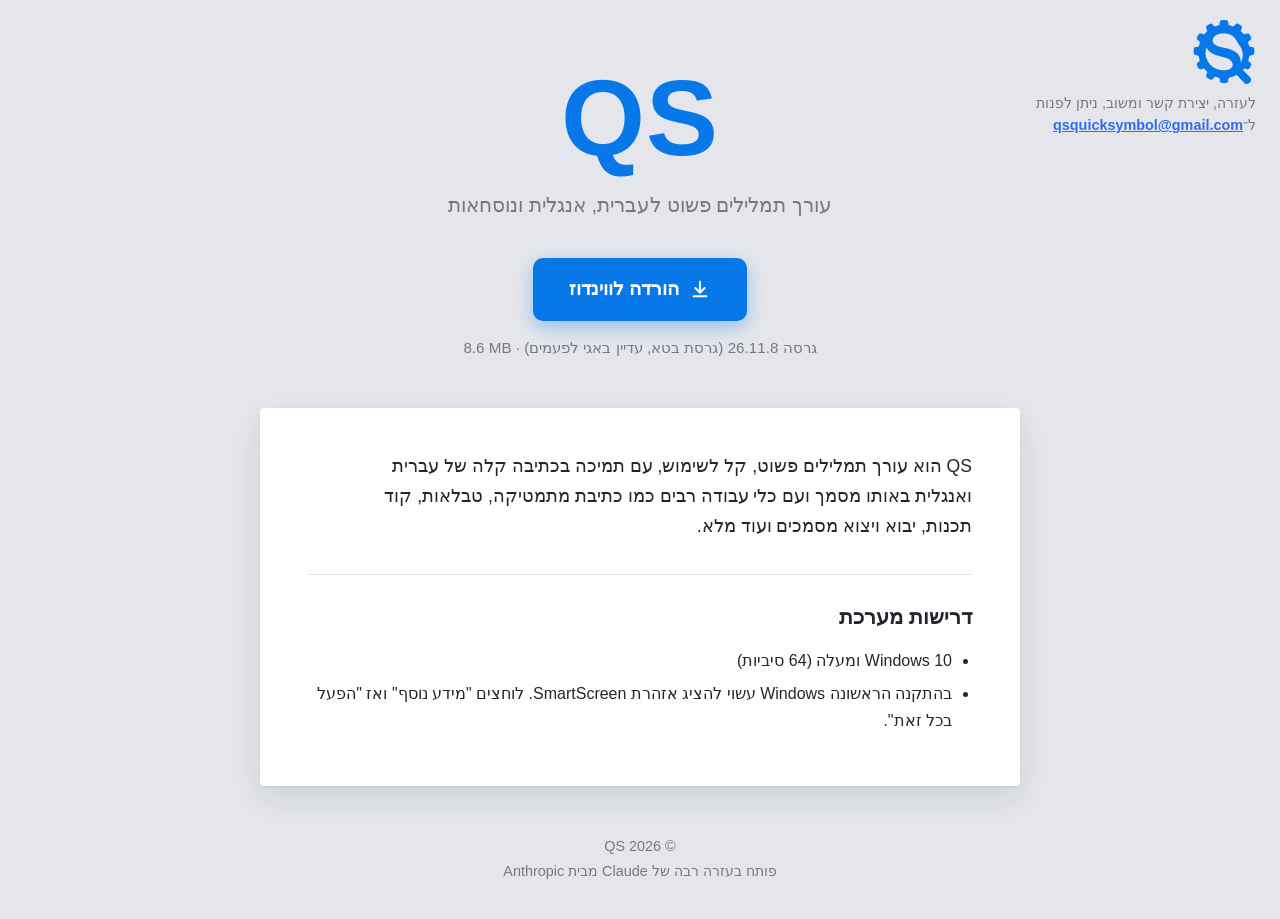
<file: index.html>
<!doctype html>
<html lang="he" dir="rtl">
<head>
  <meta charset="utf-8">
  <meta name="viewport" content="width=device-width, initial-scale=1">
  <title>QS – עורך תמלילים פשוט לעברית, אנגלית ונוסחאות</title>
  <meta name="description" content="QS הוא עורך תמלילים פשוט וקל לשימוש, לכתיבה בעברית ובאנגלית באותו מסמך, עם כתיבת מתמטיקה, טבלאות ועוד. הורדה חינם ל-Windows.">
  <meta name="theme-color" content="#0878e8">
  <link rel="icon" type="image/png" href="logo.png">
  <style>
/* הצבעים זהים לעורך: "שולחן עבודה" (desk) ו"דף" (page) */
:root {
  --brand: #0878e8;
  --accent: #2f6df0;
  --desk: #e4e6eb;
  --page: #ffffff;
  --text: #23262e;
  --muted: color-mix(in srgb, var(--page) 38%, var(--text));
  --line: color-mix(in srgb, var(--page) 86%, var(--text));
  --on-brand: #ffffff;
  --shadow: 0 1px 2px rgba(20, 30, 60, .08), 0 12px 32px rgba(20, 30, 60, .10);
}
@media (prefers-color-scheme: dark) {
  :root {
    --accent: #6c9bff;
    --desk: #14161b;
    --page: #1c1f26;
    --text: #e6e8ee;
    --shadow: 0 1px 2px rgba(0, 0, 0, .4), 0 12px 32px rgba(0, 0, 0, .35);
  }
}

* { box-sizing: border-box; }
html { -webkit-text-size-adjust: 100%; }
body {
  margin: 0;
  background: var(--desk);
  color: var(--text);
  font-family: "Segoe UI Variable Text", "Segoe UI", Arial, sans-serif;
  line-height: 1.7;
}
.ltr { direction: ltr; unicode-bidi: isolate; display: inline-block; }
.sr-only {
  position: absolute; width: 1px; height: 1px; overflow: hidden;
  clip: rect(0 0 0 0); white-space: nowrap;
}

/* ראש הדף */
.hero {
  position: relative;
  text-align: center;
  padding: 64px 16px 48px;
}
.brand {
  margin: 0;
  color: var(--brand);
  font-size: clamp(64px, 14vw, 108px);
  font-weight: 800;
  line-height: 1;
  letter-spacing: 1px;
}
/* הלוגו ושורת הקשר בפינה הימנית העליונה */
.corner {
  position: absolute;
  top: 20px;
  inset-inline-start: 24px;
  max-width: 220px;
  text-align: start;
}
.corner-logo { display: block; width: 64px; height: auto; margin-bottom: 8px; }
.contact { margin: 0; font-size: .9rem; line-height: 1.55; color: var(--muted); }
.nowrap { white-space: nowrap; }
.contact a { color: var(--accent); font-weight: 600; overflow-wrap: anywhere; }
.tagline {
  margin: 16px 0 36px;
  font-size: 1.25rem;
  color: var(--muted);
}
.btn {
  display: inline-flex;
  align-items: center;
  gap: 10px;
  background: var(--brand);
  color: var(--on-brand);
  text-decoration: none;
  padding: 15px 36px;
  border-radius: 10px;
  font-size: 1.2rem;
  font-weight: 600;
  box-shadow: 0 6px 18px color-mix(in srgb, var(--brand) 35%, transparent);
  transition: background .15s, transform .15s;
}
.btn:hover { background: color-mix(in srgb, var(--brand) 88%, #000); }
.btn:active { transform: translateY(1px); }
.btn[aria-disabled="true"] { opacity: .55; pointer-events: none; }
a:focus-visible, .btn:focus-visible {
  outline: 3px solid var(--accent);
  outline-offset: 3px;
}
.meta {
  margin: 14px 0 0;
  color: var(--muted);
  font-size: .95rem;
  min-height: 1.7em;
}

/* "הדף" */
.sheet {
  max-width: 760px;
  margin: 0 auto 48px;
  background: var(--page);
  border-radius: 4px;
  box-shadow: var(--shadow);
  padding: 20px 48px 28px;
}
.sheet section { padding: 24px 0; }
.sheet section + section { border-top: 1px solid var(--line); }
h2 { margin: 0 0 12px; font-size: 1.3rem; font-weight: 700; }
.lead { margin: 0 0 8px; font-size: 1.1rem; max-width: 62ch; }
.sheet h3 { margin: 20px 0 4px; font-size: 1.02rem; font-weight: 700; }
.sheet h3 + p { margin: 0; max-width: 62ch; }
.sheet h3 + ul { margin-top: 10px; }

.features {
  list-style: none;
  margin: 0;
  padding: 0;
  display: grid;
  grid-template-columns: 1fr 1fr;
  gap: 8px 32px;
}
.features li, .notes li {
  position: relative;
  padding-inline-start: 20px;
}
.features li::before, .notes li::before {
  content: "";
  position: absolute;
  inset-inline-start: 0;
  top: .72em;
  width: 7px;
  height: 7px;
  border-radius: 2px;
  background: var(--brand);
}
.notes { list-style: none; margin: 0; padding: 0; }
.notes li + li { margin-top: 4px; }
.plain { margin: 0; padding-inline-start: 20px; }
.plain li + li { margin-top: 6px; }

table { width: 100%; border-collapse: collapse; }
th, td { text-align: start; padding: 10px 8px; border-bottom: 1px solid var(--line); }
th { color: var(--muted); font-weight: 500; font-size: .9rem; }
tbody tr:last-child td { border-bottom: 0; }
td a { color: var(--accent); font-weight: 600; }
.no-size .col-size { display: none; }

footer { text-align: center; color: var(--muted); padding: 0 16px 36px; font-size: .9rem; }
footer p { margin: 0; }

@media (max-width: 900px) {
  .corner { position: static; margin: 0 20px 28px; max-width: none; }
  .hero { padding-top: 20px; }
}
@media (max-width: 640px) {
  .sheet { margin-inline: 12px; padding: 12px 22px 20px; }
  .features { grid-template-columns: 1fr; }
}
@media (prefers-reduced-motion: reduce) {
  .btn { transition: none; }
}
</style>
</head>
<body>
  <header class="hero">
    <div class="corner">
      <img class="corner-logo" src="logo.png" alt="QS" width="64" height="64">
      <p class="contact">לעזרה, יצירת קשר ומשוב, ניתן לפנות <span class="nowrap">ל־<a class="ltr" href="mailto:qsquicksymbol@gmail.com">qsquicksymbol@gmail.com</a></span></p>
    </div>

    <h1 class="brand">QS</h1>
    <!-- TODO: אפשר לשנות את המשפט -->
    <p class="tagline">עורך תמלילים פשוט לעברית, אנגלית ונוסחאות</p>

    <a id="download-btn" class="btn" href="#" aria-disabled="true">
      <svg viewBox="0 0 24 24" width="22" height="22" aria-hidden="true" fill="none" stroke="currentColor" stroke-width="2.2" stroke-linecap="round" stroke-linejoin="round"><path d="M12 4v11"/><path d="m7 11 5 5 5-5"/><path d="M5 20h14"/></svg>
      <span>הורדה לווינדוז</span>
    </a>
    <p id="download-meta" class="meta">&nbsp;</p>
  </header>

  <main class="sheet">
    <section>
      <p class="lead">QS הוא עורך תמלילים פשוט, קל לשימוש, עם תמיכה בכתיבה קלה של עברית ואנגלית באותו מסמך ועם כלי עבודה רבים כמו כתיבת מתמטיקה, טבלאות, קוד תכנות, יבוא ויצוא מסמכים ועוד מלא.</p>
    </section>

    <!-- מוסתר בגרסה הראשונה. בגרסה הבאה: למחוק את המילה hidden משני החלקים ("מה חדש" ו"כל הגרסאות"). -->
    <section hidden>
      <h2>מה חדש</h2>
      <ul id="latest-notes" class="notes"></ul>
    </section>

    <section hidden>
      <h2>כל הגרסאות</h2>
      <table id="versions-table">
        <thead>
          <tr><th>גרסה</th><th>תאריך</th><th class="col-size">גודל</th><th><span class="sr-only">הורדה</span></th></tr>
        </thead>
        <tbody></tbody>
      </table>
    </section>

    <section>
      <h2>דרישות מערכת</h2>
      <ul class="plain">
        <li>Windows 10 ומעלה (64 סיביות)</li>
        <li>בהתקנה הראשונה Windows עשוי להציג אזהרת SmartScreen. לוחצים "מידע נוסף" ואז "הפעל בכל זאת".</li>
      </ul>
    </section>
  </main>

  <footer>
    <p>© <span id="year"></span> QS</p>
    <p>פותח בעזרה רבה של <span dir="ltr">Claude</span> מבית <span dir="ltr">Anthropic</span></p>
  </footer>

  <script>
// טוען את versions.json ובונה את הדף. כדי להוסיף גרסה, עורכים רק את versions.json.
// שדות לכל גרסה: version, date, url, notes, appSize (גודל התוכנה אחרי ההתקנה, למשל "5.7 MB")
document.getElementById("year").textContent = new Date().getFullYear();

// טקסט באנגלית/מספרים (למשל "5.7 MB") שמוצג נכון בתוך עברית
function ltr(text) {
  const span = document.createElement("span");
  span.className = "ltr";
  span.textContent = text;
  return span;
}

function fmtDate(iso) {
  try {
    return new Date(iso).toLocaleDateString("he-IL");
  } catch (e) {
    return iso;
  }
}

fetch("versions.json", { cache: "no-store" })
  .then((r) => r.json())
  .then((data) => {
    const versions = data.versions || [];
    if (!versions.length) throw new Error("no versions");

    const latest = versions[0]; // הגרסה העליונה ברשימה היא האחרונה
    const btn = document.getElementById("download-btn");
    btn.href = latest.url;
    btn.removeAttribute("aria-disabled");

    const meta = document.getElementById("download-meta");
    meta.textContent = "גרסה ";
    meta.appendChild(ltr(latest.version));
    meta.append(" (גרסת בטא, עדיין באגי לפעמים)");
    if (latest.appSize) {
      meta.append(" · ");
      meta.appendChild(ltr(latest.appSize));
    }

    const notes = document.getElementById("latest-notes");
    (latest.notes || []).forEach((n) => {
      const li = document.createElement("li");
      li.textContent = n;
      notes.appendChild(li);
    });

    const table = document.getElementById("versions-table");
    if (!versions.some((v) => v.appSize)) table.classList.add("no-size");

    const tbody = table.querySelector("tbody");
    versions.forEach((v) => {
      const tr = document.createElement("tr");
      const cells = [v.version, fmtDate(v.date), v.appSize || ""];
      cells.forEach((t, i) => {
        const td = document.createElement("td");
        if (i === 2) td.className = "col-size";
        if (i === 0 || i === 2) td.appendChild(ltr(t));
        else td.textContent = t;
        tr.appendChild(td);
      });
      const td = document.createElement("td");
      const a = document.createElement("a");
      a.href = v.url;
      a.textContent = "הורדה";
      td.appendChild(a);
      tr.appendChild(td);
      tbody.appendChild(tr);
    });
  })
  .catch(() => {
    document.querySelector("#download-btn span").textContent = "שגיאה בטעינת הגרסאות";
    document.getElementById("download-meta").textContent = "רענן את הדף או נסה שוב מאוחר יותר.";
  });
</script>
</body>
</html>
</file>
